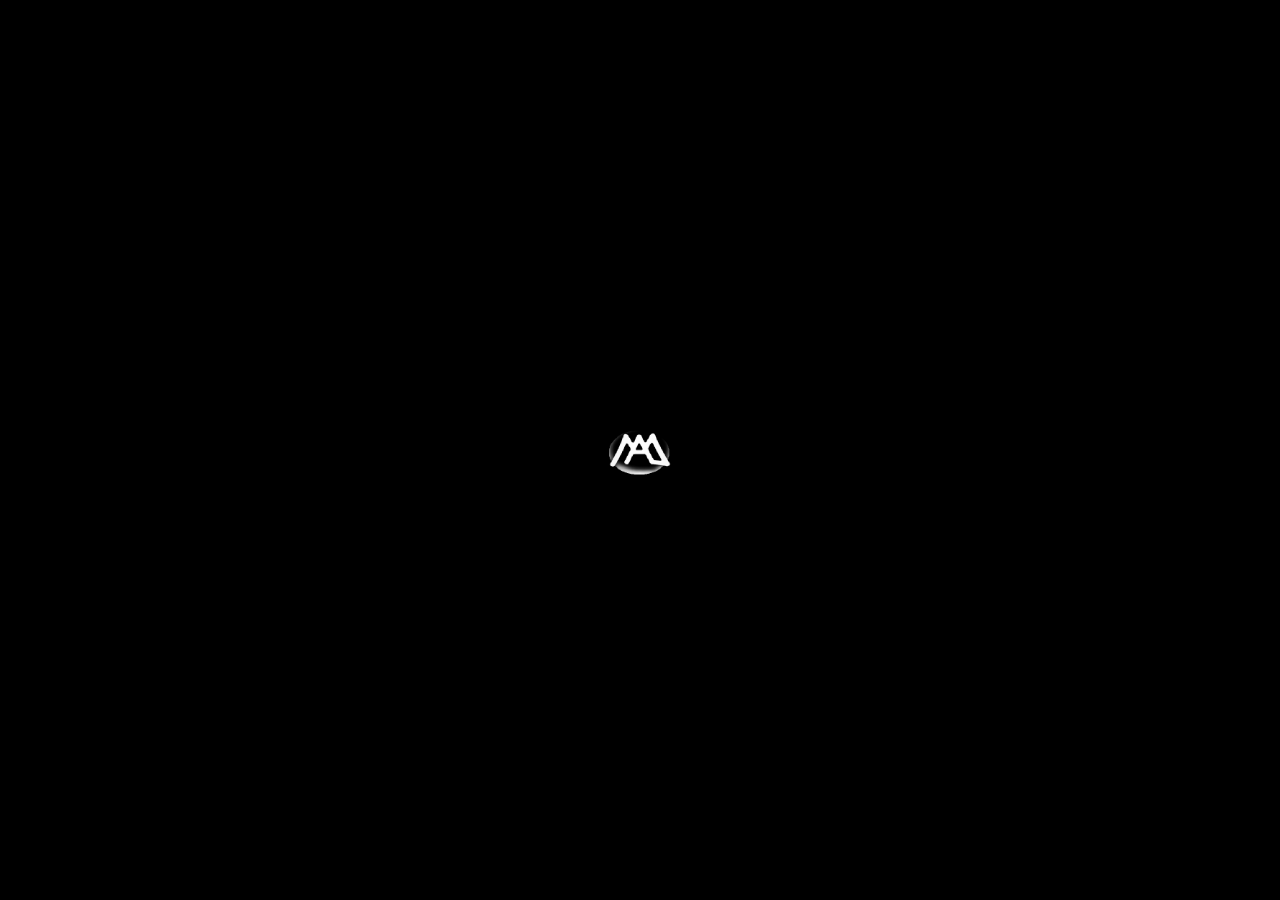
<file: index.html>
<!DOCTYPE html>
<!--By Madindex / Copyright 2021-->
<html lang="en">
<head>
    <meta charset="UTF-8">
    <meta name='viewport' content='width=device-width, initial-scale=1.0, maximum-scale=1.0, user-scalable=0'>
    <meta http-equiv="X-UA-Compatible" content= "ie=edge">
    <title>Madindex</title>
</head>
<link rel="icon" href="https://mad.js.org/favicon.ico?v=5"/>
<script src="https://code.jquery.com/jquery-3.6.0.min.js"></script> 
<script src="https://cdn.jsdelivr.net/npm/bootstrap@5.1.0/dist/js/bootstrap.bundle.min.js"></script>
<script>
$('body').append('<div id="loader"></div>');
$(window).on('load', function(){
    $('.loadlogo').css({
        opacity: '100%',
        filter: 'blur(0)',
        marginTop: '0'
        });
    setTimeout(function() {
    $('.loadreveal').css({
        transform: 'translate(-50%,-50%) rotate(-180deg)',
        opacity: '50%'
        });
    $('.loadswish').css({
        opacity: '100%'
        });
    },600);
    setTimeout(function() {     
    $('.loadlogo').css({
        transition: '1s ease',
        opacity: '0%',
        marginTop: '-25vw'
        });
    $('.loadswish').css({
        transition: '1s ease',
        opacity: '0%',
        marginTop: '-25vw'
        });
    $('.loadreveal').css({
        transition: '1s ease',
        opacity: '0%',
        marginTop: '-25vw'
        });
    },1400);
  setTimeout(removeLoader, 1500);
});
function removeLoader(){
    $( "#loader" ).fadeOut(1500, function() {
      $('html, body').css({overflow: 'hidden'});
      $('html, body').css({overflow: 'visible'});
  });  
}
</script>
<style>
    @font-face {
        font-family: 'nt';
        src: url("nt.otf");
    }
    @font-face {
        font-family: 'akira';
        src: url("akira.otf");
    }
    @font-face {
        font-family: 'vcr';
        src: url("vcr.ttf");
    }
    body {
        background: #000;
        color: #fff;
        margin: 20px;
        font-family: vcr;
    }
    #loader {
        position: fixed;
        top: 0;
        bottom: 0;
        left: 0;
        right: 0;
        background: #000;
        z-index: 20;
    }
    .loadlogo {
        position: fixed;
        background-size: 100%;
        background-repeat: no-repeat;
        width: 8vh;
        height: 8vh;
        top: 50%;
        left: 50%;
        transform: translate(-50%,-50%);
        background-image: url(logo.png);
        transition: 1s ease;
        opacity: 0%;
        filter: blur(1vw);
        margin-top: 8vw;
        z-index: 3;
    }
    .loadswish {
        position: absolute;
        background-size: 100%;
        background-repeat: no-repeat;
        width: 8vh;
        height: 8vh;
        top: 50%;
        left: 50%;
        transform: translate(-50%,-50%);
        background-image: url(swish.png);
        transition: .5s ease;
        opacity: 0%;
        z-index: 1;
    }
    .loadreveal {
        position: absolute;
        background-size: 100%;
        width: 8vh;
        height: 8vh;
        top: 50%;
        left: 50%;
        transform: translate(-50%,-50%);
        background: conic-gradient(#fff, #000,  #000, #fff);
        mix-blend-mode: multiply;
        transition: 1s ease;
        opacity: 100%;
        z-index: 2;
    }
    .loadshadow {
        position: absolute;
        width: 30vw;
        height: 45vw;
        top: 50%;
        left: 50%;
        transform: translate(-50%,-50%);
        background: transparent;
        box-shadow: inset 0 0 7vw 7vw #000;
        opacity: 100%;
        z-index: 4;
        border: 5vw solid #000;
    }
    @keyframes seq {
        from {
            margin-bottom: -5vh;
        }
        to {
            margin-bottom: 0;
        }
    }
    .cover {
        position: fixed;
        top: 0;
        bottom: 0;
        left: 0;
        right: 0;
        width: 100%;
        height: 100%;
        background: #fff;
        animation: down 1.5s ease forwards;
        z-index: 1;
        animation-delay: 2s;
    }
    @keyframes down {
        from {
            margin-top: 0%;
        }
        to {
            margin-top: 200%;
        }
    }
    .rating {
        unicode-bidi: bidi-override;
        direction: rtl;
        position: fixed;
        bottom: 0;
        right: 0;
        padding: 3vh;
        font-size: .7em;
        opacity: 80%;
        transition: .4s;
    }
    .rating:hover {
        opacity: 100%;
    }
    .rating > span {
        display: inline-block;
        position: relative;
        width: 1.1em;
    }
    .rating > span:hover,
    .rating > span:hover ~ span {
        color: transparent;
    }
    .rating > span:hover:before,
    .rating > span:hover ~ span:before {
        content: "\2605";
        position: absolute;
        left: 0; 
        color: #fff;
    }
    .thanks {
        position: fixed;
        bottom: 0;
        right: 0;
        padding: 3vh;
        animation: pulse .3s steps(2) infinite;
        display: none;
        font-size: .9em;
        font-family: akira;
    }
    @keyframes pulse {
        0% {
            opacity: 0;
        }
        50% {
            opacity:100%;
        }
    }
    .footnote {
        position: fixed;
        bottom: 0;
        left: 0;
        padding: 2vh;
        font-size: .6em;
        font-family: vcr;
    }
    footer {
        position: fixed;
        width: 100%;
        height: 4em;
        left: 0;
        right: 0;
        bottom: 0;
        border-top: solid #fff 1px;
    }
    header {
        position: fixed;
        width: 100%;
        height: 4em;
        left: 0;
        right: 0;
        top: 0;
        border-bottom: solid #fff 1px;
    }
    .logo {
        position: fixed;
        top: 0;
        left: 0;
        background-image: url(milogo.png);
        background-size: 100%;
        width: 70px;
        height: 35px;
        margin: 15px;
        filter: invert();
    }
    .logo:hover {
        opacity: 70%;
    }
    .box {
        position: fixed;
        top: 0;
        bottom: 0;
        left: 0;
        right: 0;
        margin: 80px 20px 80px 20px;
    }
    .cell {
        position: absolute;
        padding: 20px;
        text-shadow: 0 0 4px #000;
    }
    a {
        text-decoration: none;
        color: #fff;
    }
    .center {
        position: fixed;
        top: 50%;
        left: 50%;
        transform: translate(-50%,-50%);
        font-family: akira;
        z-index: -1;
        transition: .5s ease;
    }
    .mode {
        position: fixed;
        top: 0;
        right: 0;
        margin: 2vh;
        width: 25px;
        height: 25px;
        background-image: url(moon.png);
        background-size: 100%;
        background-repeat: no-repeat;
        filter: invert();
    }
    .mode:hover {
        opacity: 70%;
    }
    .hovering {
        opacity: 80%;
    }
    .hovering:hover {
        opacity: 100%;
    }
    .backdrop {
        z-index: -3;
        position: fixed;
        background: #000;
        top: 0;
        bottom: 0;
        left: 0;
        right: 0;
    }
    .media {
        padding-right: 20px;
        margin-top: 20px;
        position: absolute;
        right: 0;
        top: 2em;
        line-height: 2.5em;
        overflow: hidden;
        font-size: .8em;
    }
    .shift {
        margin-top: -15em;
        transition: .5s ease;
    }
</style>
<body id="body">
    <div id="loader">
        <div class="loadshadow"></div>
        <div class="loadreveal"></div>
        <div class="loadswish"></div>
        <div class="loadlogo"></div>
    </div>
    <div class="cover"></div>
    
    <header id="heading">
    <div class="logo" onClick="window.location.reload();"></div>
    <div id="inverse" class="mode" style="display: none;background-image: url(sun.png);"></div>
    <div id="mode" class="mode"></div>
    </header>
    
    <div class="center" id="center">
    <p style="margin: 0;font-size: 2.9em;">Madindex™</p>
    <p style="margin: 0;font-size: 1.4em;">Est. 2019/©2021 Designer, Creative Dir.</p>
    </div>
    
    
    <div id="box" class="box">
    <a id="work" class="cell" style="right:0;">SELECTED WORK</a>
        
    <div class="media" id="media">
        <div id="shift" class="shift">
        <a class="hovering" href="https://instagram.com/madindex/"><img src="arrow.png" style="height:1em;"/> &nbsp; BROWSE</a>
        </div>
    </div>

    <a id="contact" href="mailto:contact@madindex.ml" class="cell" style="bottom:0;">CONTACT</a>
    <a id="about" class="cell" style="text-decoration: underline; bottom:0; right: 0;">WEB@MADINDEX.ML</a>
    </div>
    
    <footer id="footing">
        <a id="insta" href="https://instagram.com/madindex/" class="footnote"><img class="hovering" style="width:25px;" src="instagram.png"/></a>
    <div class="footnote" style="opacity:80%;margin-left:50px; margin-bottom:1em;">
        &emsp;&copy; 2021 MADINDEX™ ALL RIGHTS RESERVED
    </div>
        
    <div id="stars" class="rating" style="font-family:nt;">
        <span id="r1">☆</span><span id="r2">☆</span><span id="r3">☆</span><span id="r4">☆</span>
    </div><div class="thanks" id="thanks">THANKS</div>
    
    </footer>
    
    <div id="bg" class="backdrop"></div>

    <form name="feedback" style="opacity:0; position:absolute;">
        <input style="pointer-events: none;width:0;" id="input"name="ratings">
        <button style="pointer-events: none;" id="submit" type="submit"></button>
    </form>
</body> 
<script>
    
  $("a").attr("target", "_blank");
    
  $("#shift").on({
    mouseleave: function () {
        document.getElementById("shift").style.marginTop = "-15em";
    }
  });
    
  $("#work").on({
    mouseenter: function () {
        document.getElementById("shift").style.marginTop = "0";
    }
  });

  $("#work").click(function() {
      document.getElementById("shift").style.marginTop = "0";
  });
    
  $("#mode").click(function() {
      document.getElementById("inverse").style.display = "block";
      document.getElementById("mode").style.display = "none";
      
      document.getElementById("bg").style.backgroundColor = "#fff7f2";
      document.getElementById("contact").style.filter = "invert()";
      document.getElementById("about").style.filter = "invert()";
      document.getElementById("work").style.filter = "invert()";
      document.getElementById("center").style.filter = "invert()";
      document.getElementById("heading").style.filter = "invert()";
      document.getElementById("footing").style.filter = "invert()";
      document.getElementById("shift").style.filter = "invert()";
  });
    
  $("#inverse").click(function() {
      document.getElementById("inverse").style.display = "none";
      document.getElementById("mode").style.display = "block";
      
      document.getElementById("bg").style.backgroundColor = "#000";
      document.getElementById("contact").style.filter = "none";
      document.getElementById("about").style.filter = "none";
      document.getElementById("work").style.filter = "none";
      document.getElementById("center").style.filter = "none";
      document.getElementById("heading").style.filter = "none";
      document.getElementById("footing").style.filter = "none";
      document.getElementById("shift").style.filter = "none";
  });
    
  $("#r1").click(function() {
      document.getElementById("input").value = "FOUR stars";
      document.getElementById("submit").click();
      finish();
      document.getElementById("r1").innerHTML = "★";
      document.getElementById("r2").innerHTML = "★";
      document.getElementById("r3").innerHTML = "★";
      document.getElementById("r4").innerHTML = "★";
  });
  $("#r2").click(function() {
      document.getElementById("input").value = "three stars";
      document.getElementById("submit").click();
      finish();
      document.getElementById("r2").innerHTML = "★";
      document.getElementById("r3").innerHTML = "★";
      document.getElementById("r4").innerHTML = "★";
  });
  $("#r3").click(function() {
      document.getElementById("input").value = "two stars";
      document.getElementById("submit").click();
      finish();
      document.getElementById("r3").innerHTML = "★";
      document.getElementById("r4").innerHTML = "★"
  });
  $("#r4").click(function() {
      document.getElementById("input").value = "one star";
      document.getElementById("submit").click();
      finish();
      document.getElementById("r4").innerHTML = "★";
  });

    function finish() {
        document.getElementById("thanks").style.display = "block";
        document.getElementById("thanks").style.transition = "1s ease";
        document.getElementById("stars").style.opacity= "0%";
        document.getElementById("stars").style.pointerEvents = "none";
        setTimeout(function() {
        document.getElementById("thanks").style.color = '#000';
        document.getElementById("stars").style.transition = "1s ease";
        },2000);
        setTimeout(function() {
        document.getElementById("thanks").style.display = "none";
        document.getElementById("stars").style.opacity= "100%";
        },3000);
    }
    
  const scriptURL = 'https://script.google.com/macros/s/AKfycbwM-esfeuECfU7e6Udd0E4OpRdCYCFxmBDXQHAMk2PKS-Gwdcb5xr2QIKgCpEThA4KPkw/exec'
  const form = document.forms['feedback']

  form.addEventListener('submit', e => {
    e.preventDefault()
    fetch(scriptURL, { method: 'POST', body: new FormData(form)})
      .then(response => console.log('Success!', response))
      .catch(error => console.error('Error!', error.message))
  });

    console.log(
        "Copyright 2021 Designed by Madindex © All Rights Reserved // contact@madindex.ml"
    );
</script>
</html>
</file>
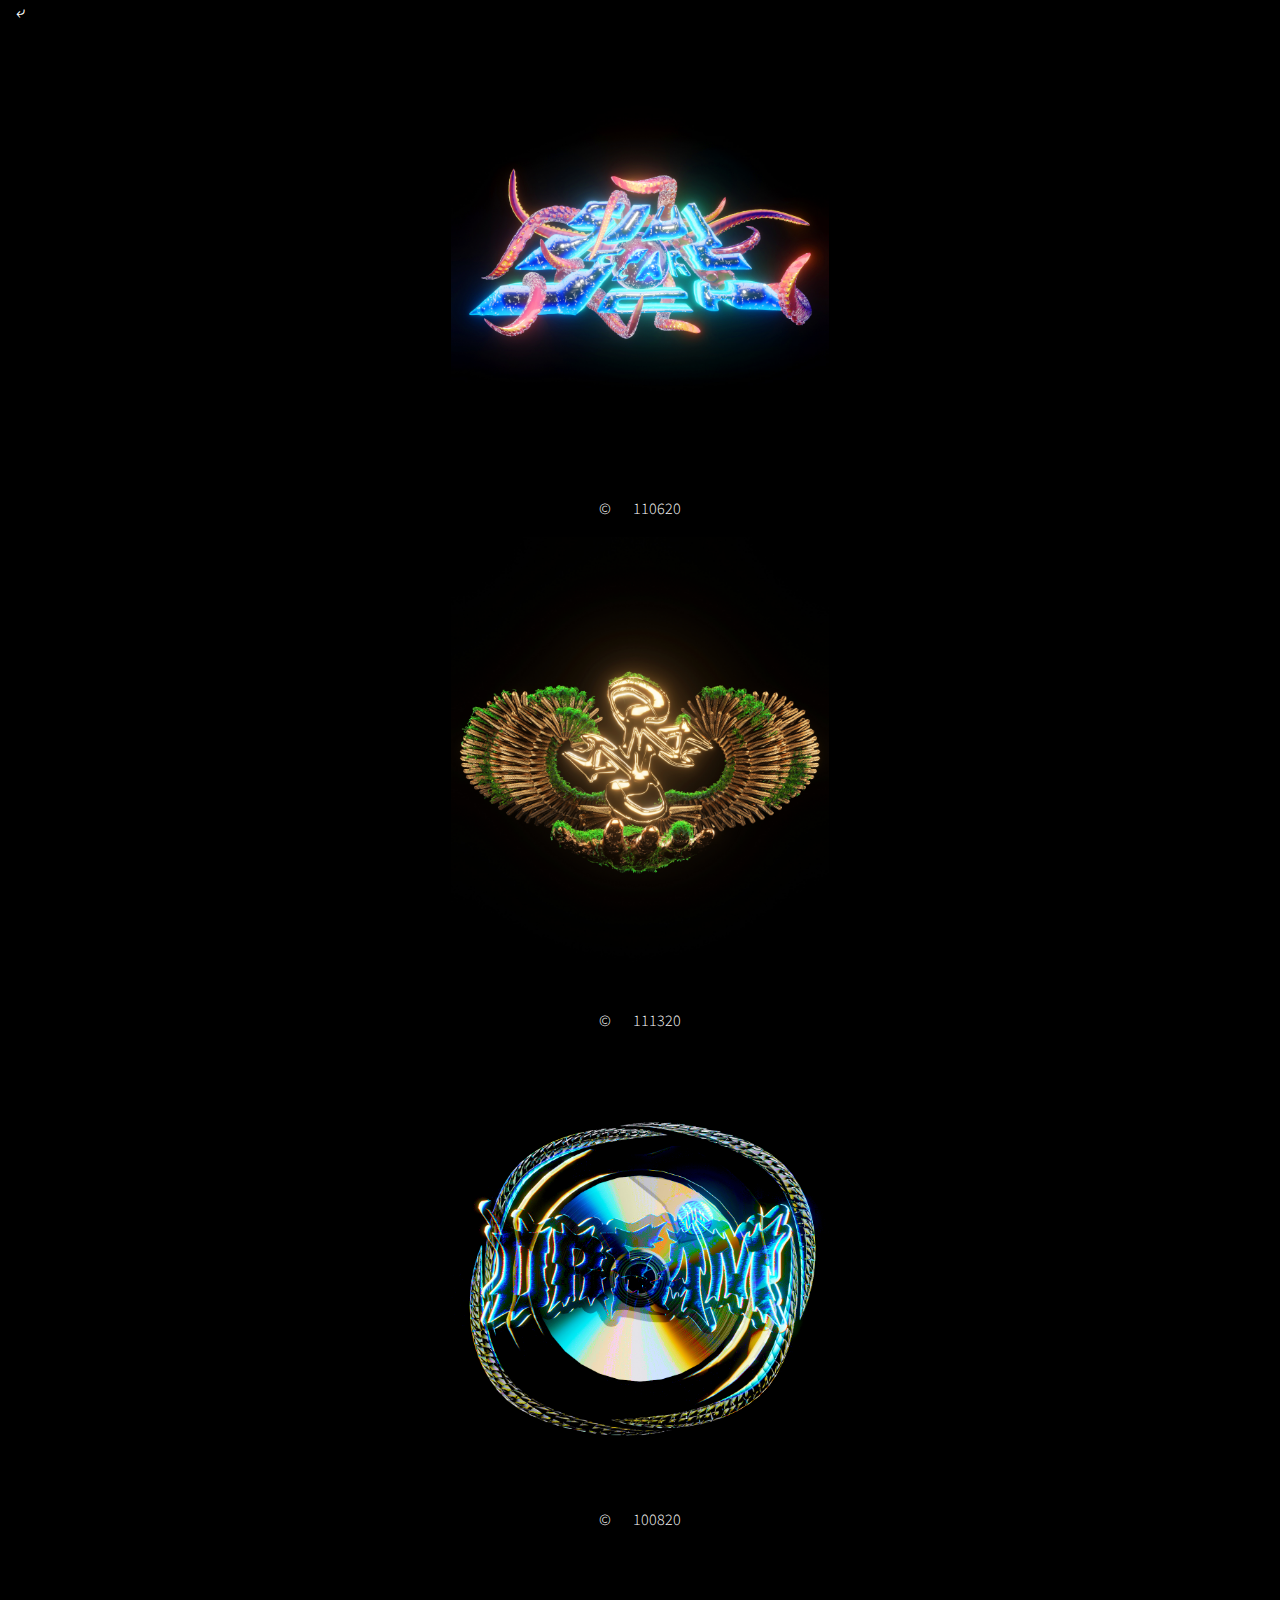
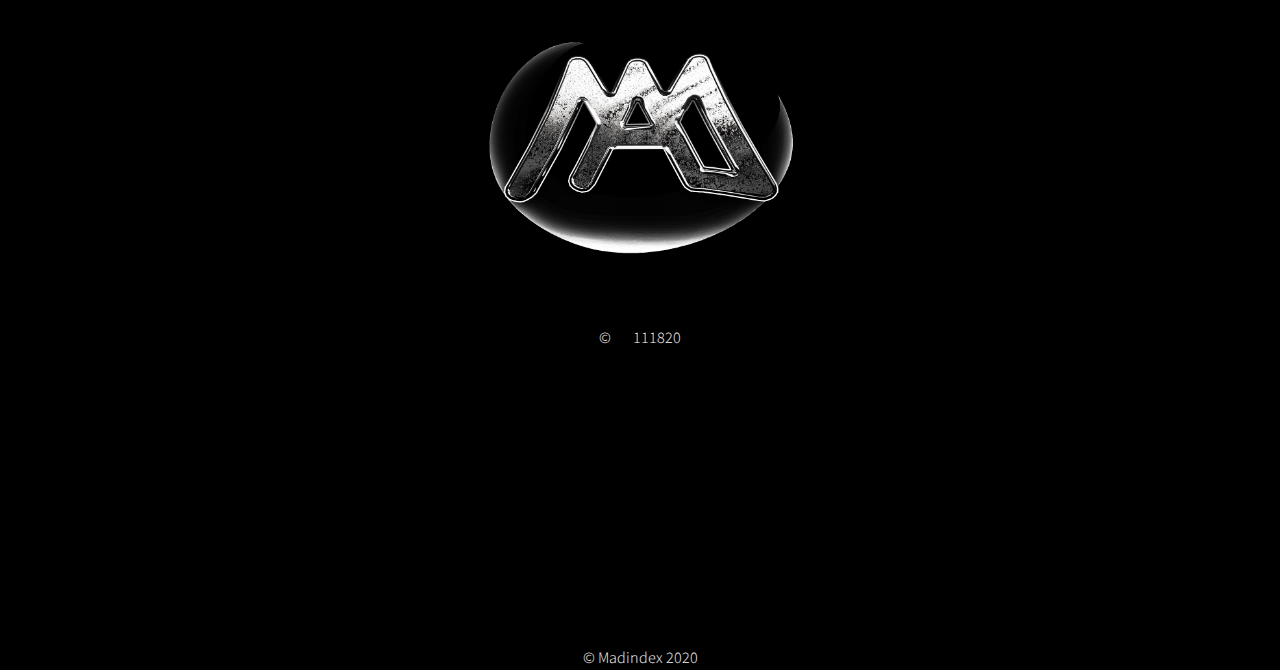
<file: works.html>
<!DOCTYPE html>
<html lang="en">

<head>

<link rel="shortcut icon" type="image/x-icon" href="favicon.ico">
    
  <meta charset="utf-8">
  <meta name="viewport" content="width=device-width, initial-scale=1, shrink-to-fit=no">
  <meta name="description" content="">
  <meta name="author" content="">

  <title>Madindex ©</title>

      <!-- Bootstrap core CSS -->
  <link href="vendor/bootstrap/css/bootstrap.min.css" rel="stylesheet">
    
  <!-- Custom fonts for this template -->
  <link href="https://fonts.googleapis.com/css?family=Source+Sans+Pro:200,200i,300,300i,400,400i,600,600i,700,700i,900,900i" rel="stylesheet">
  <link href="https://fonts.googleapis.com/css?family=Merriweather:300,300i,400,400i,700,700i,900,900i" rel="stylesheet">
  <link href="vendor/fontawesome-free/css/all.min.css" rel="stylesheet" type="text/css">

  <!-- Custom styles for this template -->
  <link href="css/coming-soon.min.css" rel="stylesheet">

</head>
    
    <body style="background-color: black;">
</body>

<body>
    

    
    <header>
        
        <a href="index.html" style="color:white;" class="text-left">&emsp;⤶</a>
    

        <img src="w4.jpg" width=378 height=472.5 class="center">
    <p style="color:white;" class="text-center"> &copy; &emsp; 110620</p>
        <img src="w3.jpg" width=378 height=472.5 class="center">
     <p style="color:white;" class="text-center"> &copy; &emsp; 111320</p>
        <img src="w2.jpg" width=378 height=458.5 class="center">
    <p style="color:white;" class="text-center"> &copy; &emsp; 100820</p>
        <img src="w1.jpg" width=385 height=378 class="center">
    <p style="color:white;" class="text-center"> &copy; &emsp; 111820</p>
        
    

    
        <p style="color:white;" class="text-center"><br><br><br><br><br><br><br><br><br><br><br></p>
        
           <p style="color:white;" class="text-center">&copy; Madindex 2020</p>
    
    </header>
    


</body>

</html>
</file>
<file: css/coming-soon.min.css>
/*!
 * Start Bootstrap - Coming Soon v5.0.9 (https://startbootstrap.com/theme/coming-soon)
 * Copyright 2013-2020 Start Bootstrap
 * Licensed under MIT (https://github.com/StartBootstrap/startbootstrap-coming-soon/blob/master/LICENSE)
 */html{height:100%}body{height:100%;min-height:35rem;position:relative;font-family:'Source Sans Pro';font-weight:300}h1,h2,h3,h4,h5,h6{font-family:Merriweather;font-weight:700}.finisher{position:fixed;top:90%;bottom:0%;left:0%;right:0%;background:#FF000000;width: 100%;height:3%;z-index:998;}a:hover,a:visited,a:link,a:active{text-decoration:none;}.pagecontainer {
    position: relative;
    min-height: 100%;
}
.contentwrap {
    padding-bottom: 5%;
}.foota {
    position: absolute;
    bottom: 0;
    width: 100%;
    height: 5%;
     z-index: 995;
}
}.header{position:fixed;top:5%;left:0%;right:0%;background:#FF000000;width:100%;height:3%;z-index:999;}video{position:fixed;top:50%;left:50%;min-width:100%;min-height:100%;width:auto;height:auto;max-height:100%;transform:translateX(-50%) translateY(-50%);z-index:-1}.overlay{position:absolute;top:0;left:0;height:100%;width:100%;background-color:#cd9557;opacity:.7;z-index:1}.masthead{position:relative;overflow:hidden;padding-bottom:3rem;z-index:2}.masthead .masthead-bg{position:absolute;top:0;bottom:0;right:0;left:0;width:100%;min-height:35rem;height:100%;background-color:rgba(0,46,102,.8);transform:skewY(4deg);transform-origin:bottom right}.masthead .masthead-content h1{font-size:2.5rem}.masthead .masthead-content p{font-size:1.2rem}.masthead .masthead-content p strong{font-weight:700}.masthead .masthead-content .input-group-newsletter input{height:auto;font-size:1rem;padding:1rem}.masthead .masthead-content .input-group-newsletter button{font-size:.8rem;font-weight:700;text-transform:uppercase;letter-spacing:1px;padding:1rem}@media (min-width:768px){.masthead{height:100%;min-height:0;width:40.5rem;padding-bottom:0}.masthead .masthead-bg{min-height:0;transform:skewX(-8deg);transform-origin:top right}.masthead .masthead-content{padding-left:3rem;padding-right:10rem}.masthead .masthead-content h1{font-size:3.5rem}.masthead .masthead-content p{font-size:1.3rem}}.social-icons{position:absolute;margin-bottom:2rem;width:100%;z-index:2}.social-icons ul{margin-top:2rem;width:100%;text-align:center}.social-icons ul>li{margin-left:1rem;margin-right:1rem;display:inline-block}.social-icons ul>li>a{display:block;color:#fff;background-color:rgba(0,46,102,.8);border-radius:100%;font-size:2rem;line-height:4rem;height:4rem;width:4rem}@media (min-width:768px){.social-icons{margin:0;position:absolute;right:2.5rem;bottom:2rem;width:auto}.social-icons ul{margin-top:0;width:auto}.social-icons ul>li{display:block;margin-left:0;margin-right:0;margin-bottom:2rem}.social-icons ul>li:last-child{margin-bottom:0}.social-icons ul>li>a{transition:all .2s ease-in-out;font-size:2rem;line-height:4rem;height:4rem;width:4rem}.social-icons ul>li>a:hover{background-color:#002e66}}.btn-secondary{background-color:#cd9557;border-color:#cd9557}.btn-secondary:active,.btn-secondary:focus,.btn-secondary:hover{background-color:#ba7c37!important;border-color:#ba7c37!important}.input{font-weight:300!important}.center{display:block;margin-left:auto;margin-right: auto;}
</file>
